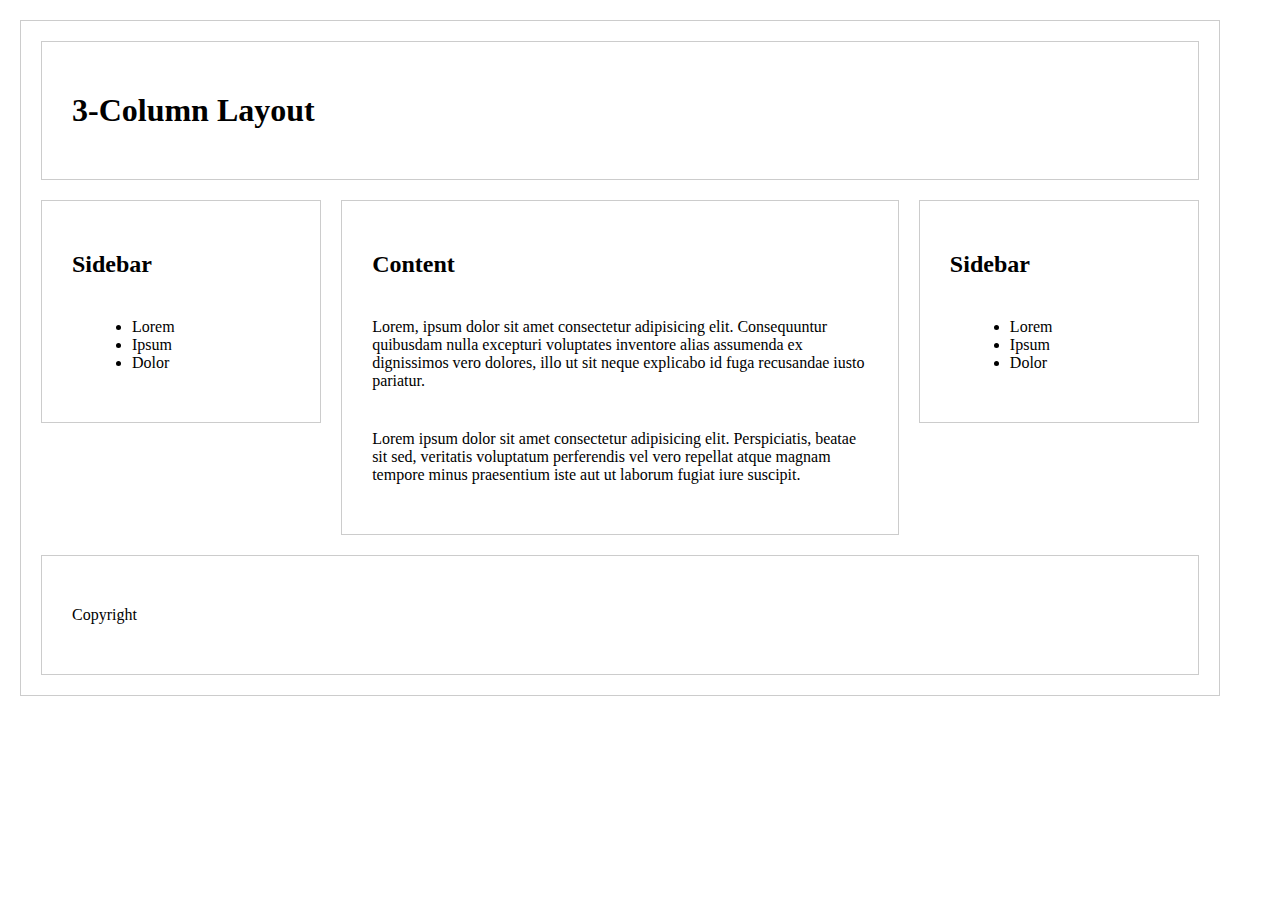
<file: layout/index.html>
<!DOCTYPE html>
<html>
<head>
    <meta charset="utf-8">
    <meta http-equiv="X-UA-Compatible" content="IE=edge">
    <title>CSS</title>
    <meta name="viewport" content="width=device-width, initial-scale=1">
    <link rel="stylesheet" type="text/css" media="screen" href="./style.css">
</head>
<body>
    <div id="container">
        <header>
            <h1>3-Column Layout</h1>
        </header>
        <main>
            <nav>
                <h2>Sidebar</h2>
                <ul>
                    <li>Lorem</li>
                    <li>Ipsum</li>
                    <li>Dolor</li>
                </ul>
            </nav>
            <article>
                <h2>Content</h2>
                <p>Lorem, ipsum dolor sit amet consectetur adipisicing elit. Consequuntur quibusdam nulla excepturi voluptates inventore alias assumenda ex dignissimos vero dolores, illo ut sit neque explicabo id fuga recusandae iusto pariatur.</p>
                <p>Lorem ipsum dolor sit amet consectetur adipisicing elit. Perspiciatis, beatae sit sed, veritatis voluptatum perferendis vel vero repellat atque magnam tempore minus praesentium iste aut ut laborum fugiat iure suscipit.</p>
            </article>
            <nav>
                <h2>Sidebar</h2>
                <ul>
                    <li>Lorem</li>
                    <li>Ipsum</li>
                    <li>Dolor</li>
                </ul>
            </nav>
        </main>
        <footer>
            Copyright
        </footer>
    </div>
</body>
</html>
</file>
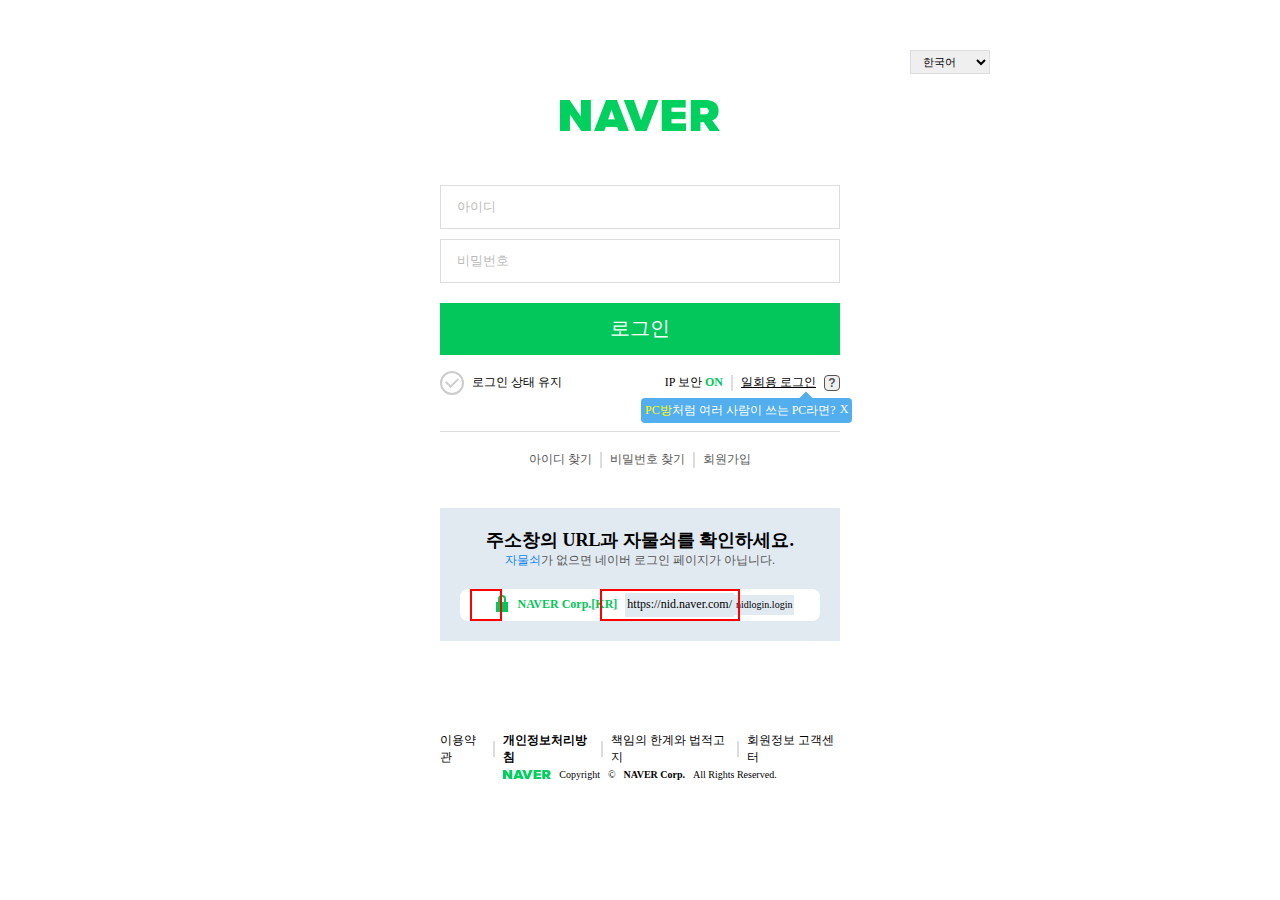
<file: naver/index.html>
<!DOCTYPE html>
<html>
<head>
    <meta charset="utf-8">
    <meta http-equiv="X-UA-Compatible" content="IE=edge">
    <title>Naver</title>
    <meta name="viewport" content="width=device-width, initial-scale=1">
    <link rel="stylesheet" href="./style.css">
</head>
<body>
    <div id="container">
        <header>
            <img src="./images/logo.png" alt="logo">
        </header>
        <article id="login-form">
            <input id="id" type="text" placeholder="아이디">
            <input id="password" type="text" placeholder="비밀번호">
            <button id="login">로그인</button>
        </article>
        <article id="login-option">
            <div id="keep-login">
                <button class="check-button">
                    <div class="check"></div>
                </button>
                <p>로그인 상태 유지</p>
            </div>
            <div id="login-etc">
                <p>
                    IP 보안
                    <span class="on">ON</span>
                </p>
                <div class="pillar"></div>
                <div class="disposable-login">
                    <p class="underline">일회용 로그인</p>
                    <div class="notice">
                        <div class="square"></div>
                        <p>
                            <span class="yellow">PC방</span>처럼 여러 사람이 쓰는 PC라면?
                        </p>
                        <p>X</p>
                    </div>
                </div>
                <button>?</button>
            </div>
        </article>
        <div class="line"></div>
        <article id="login-menu">
            <p>아이디 찾기</p>
            <div class="pillar"></div>
            <p>비밀번호 찾기</p>
            <div class="pillar"></div>
            <p>회원가입</p>
        </article>
        <article id="login-notice">
            <h2>주소창의 URL과 자물쇠를 확인하세요.</h2>
            <p>
                <span class="blue">자물쇠</span>가 없으면 네이버 로그인 페이지가 아닙니다.
            </p>
            <div class="url-input">
                <div class="rock">
                    <div class="rock-circle"></div>
                    <div class="rock-square"></div>
                </div>
                <span class="on">NAVER Corp.[KR]</span>
                <p class="first background">https://nid.naver.com/</p>
                <p class="second background">nidlogin.login</p>
                <div class="red-square"></div>
                <div class="red-square"></div>
            </div>
        </article>
        <footer>
            <article id="guide">
                <p>이용약관</p>
                <div class="pillar"></div>
                <p class="bold">개인정보처리방침</p>
                <div class="pillar"></div>
                <p>책임의 한계와 법적고지</p>
                <div class="pillar"></div>
                <p>회원정보 고객센터</p>
            </article>
            <article id="copy">
                <img src="./images/logo.png" alt="logo">
                <p>Copyright</p>
                <p>&copy;</p>
                <p class="bold">NAVER Corp.</p>
                <p>All Rights Reserved.</p>
            </article>
        </footer>
        <select id="language">
            <option value="">한국어</option>
        </select>
    </div>
</body>
</html>
</file>
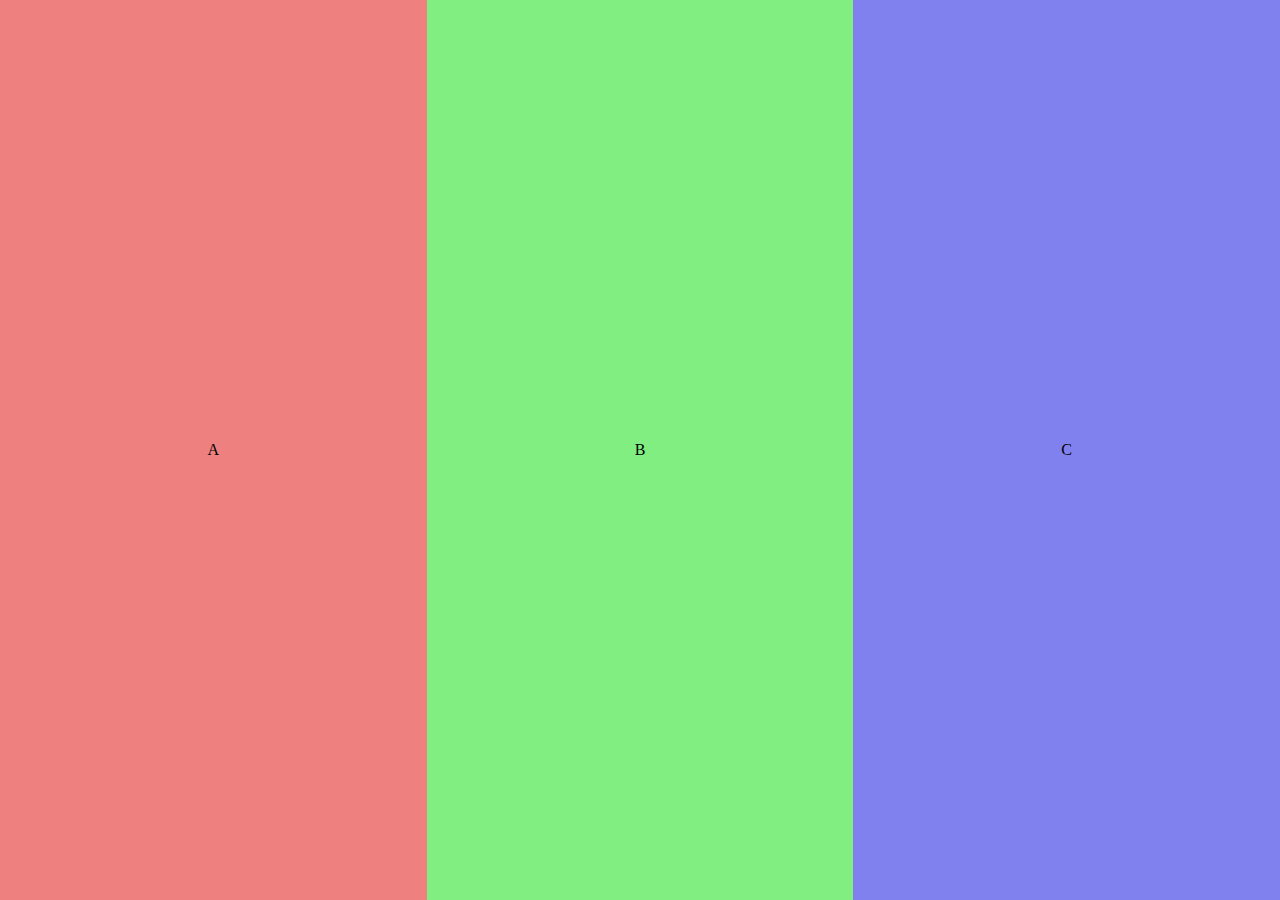
<file: responsive/column_drop/index.html>
<!DOCTYPE html>
<html>
<head>
    <meta charset="utf-8">
    <meta http-equiv="X-UA-Compatible" content="IE=edge">
    <title>Column Drop</title>
    <meta name="viewport" content="width=device-width, initial-scale=1">
    <link rel="stylesheet" href="./style.css">
</head>
<body>
    <div id="container">
        <div class="a">A</div>
        <div class="b">B</div>
        <div class="c">C</div>
    </div>
</body>
</html>
</file>
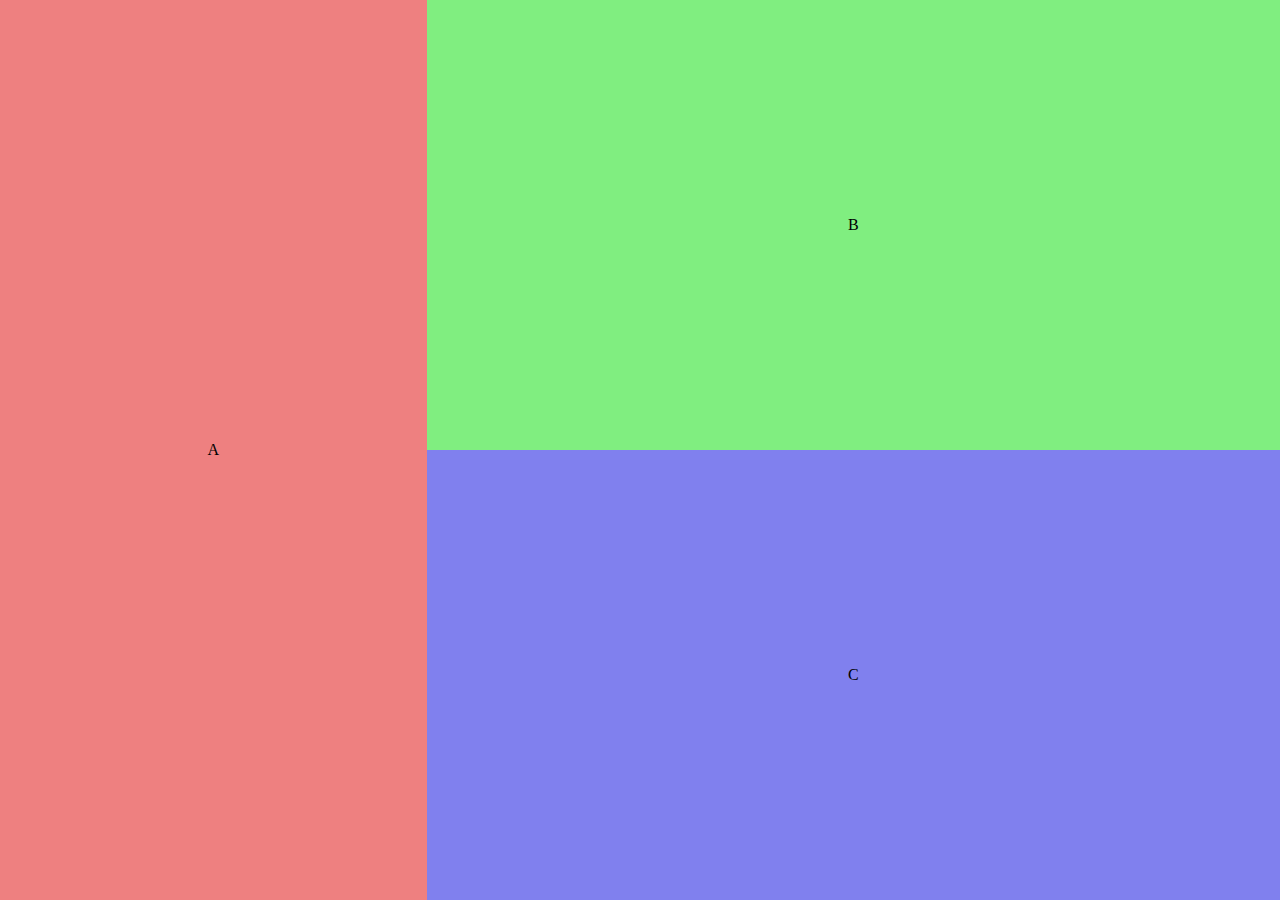
<file: responsive/layout_shifter/index.html>
<!DOCTYPE html>
<html>
<head>
    <meta charset="utf-8">
    <meta http-equiv="X-UA-Compatible" content="IE=edge">
    <title>Layout Shifter</title>
    <meta name="viewport" content="width=device-width, initial-scale=1">
    <link rel="stylesheet" href="./style.css">
</head>
<body>
    <div id="container">
        <div class="a">A</div>
        <div class="b">B</div>
        <div class="c">C</div>
    </div>
</body>
</html>
</file>
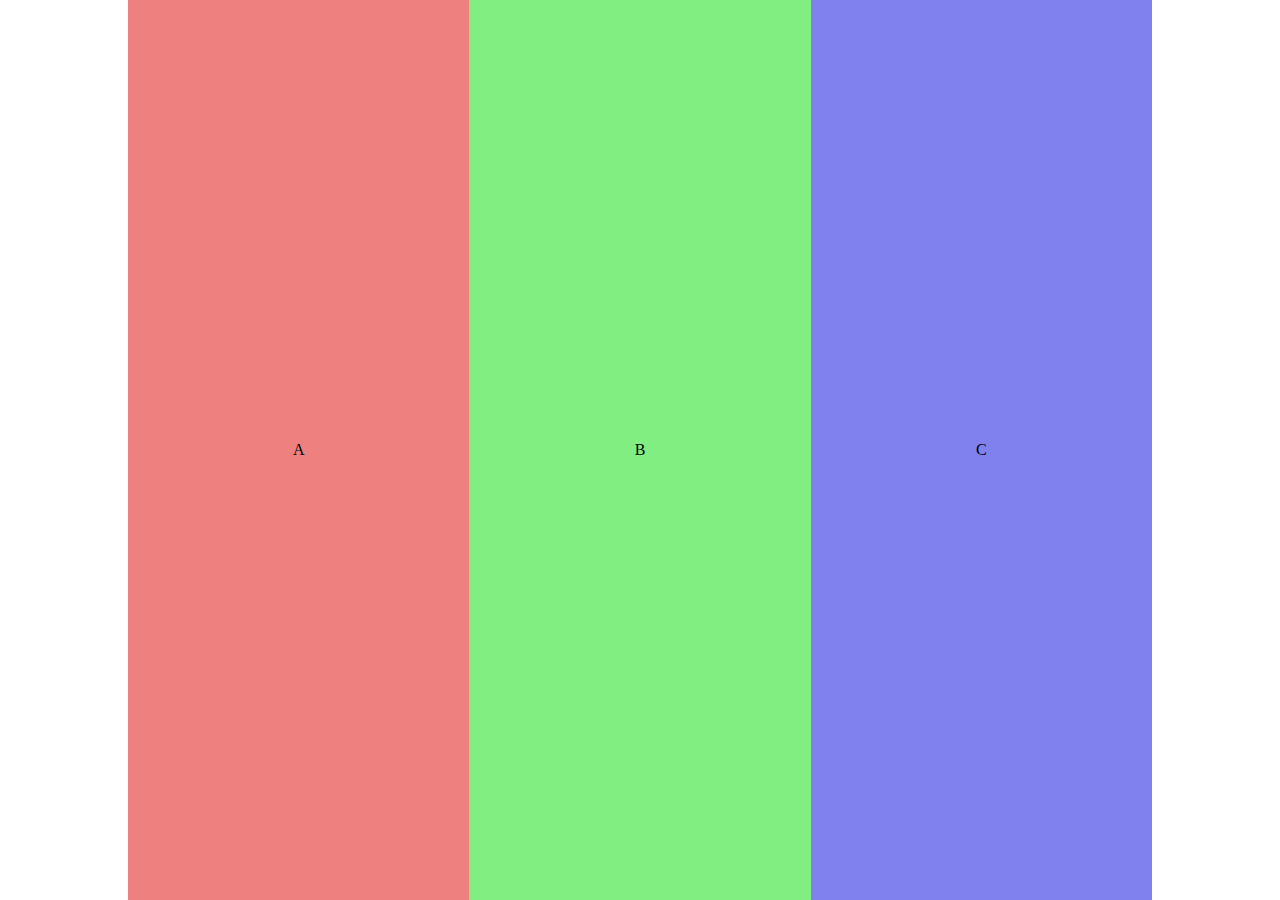
<file: responsive/mostly_fluid/index.html>
<!DOCTYPE html>
<html>
<head>
    <meta charset="utf-8">
    <meta http-equiv="X-UA-Compatible" content="IE=edge">
    <title>Mostly Fluid</title>
    <meta name="viewport" content="width=device-width, initial-scale=1">
    <link rel="stylesheet" href="./style.css">
</head>
<body>
    <div id="container">
        <div class="a">A</div>
        <div class="b">B</div>
        <div class="c">C</div>
    </div>
</body>
</html>
</file>
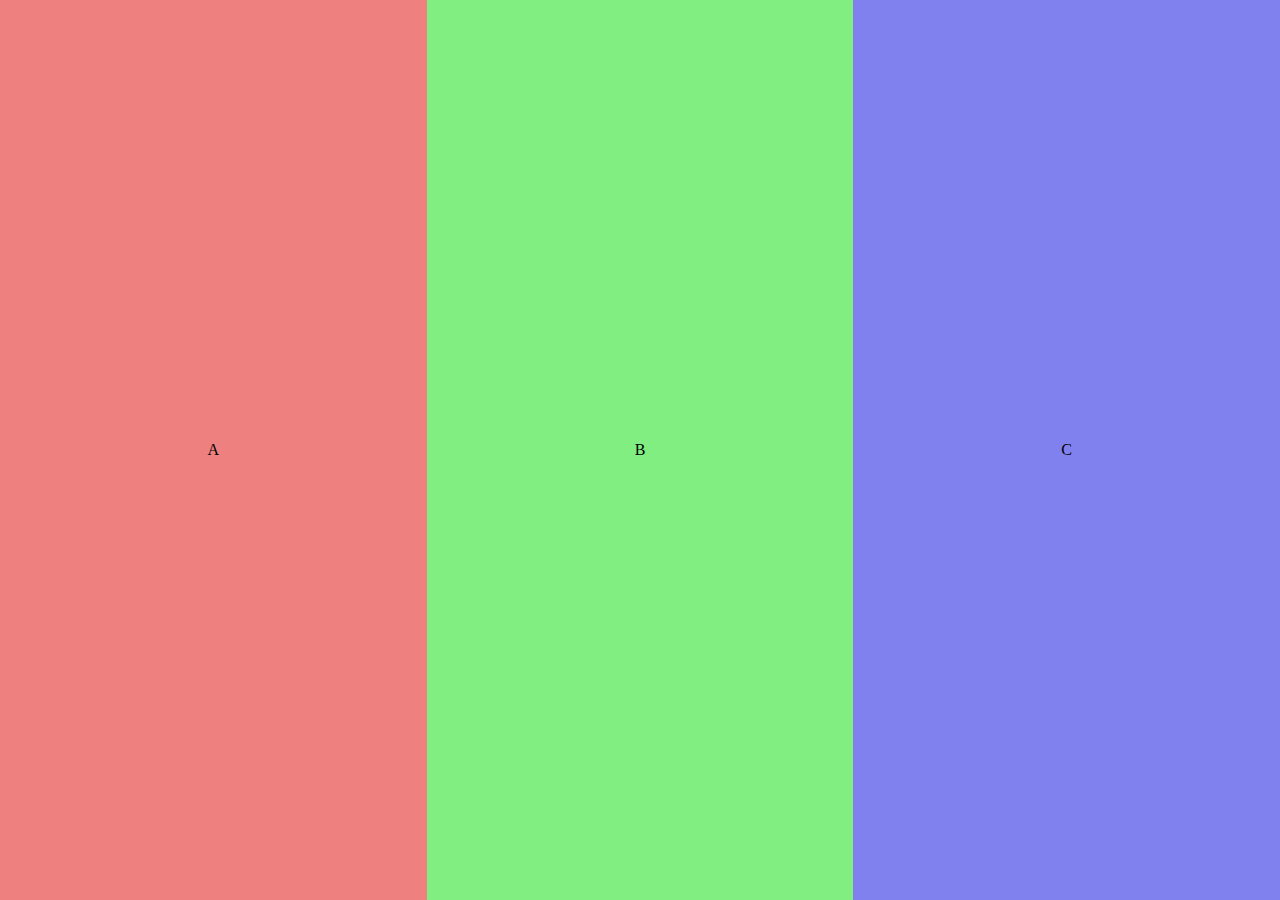
<file: responsive/off_canvas/index.html>
<!DOCTYPE html>
<html>
<head>
    <meta charset="utf-8">
    <meta http-equiv="X-UA-Compatible" content="IE=edge">
    <title>Off Canvas</title>
    <meta name="viewport" content="width=device-width, initial-scale=1">
    <link rel="stylesheet" href="./style.css">
</head>
<body>
    <div id="container">
        <div class="a">A</div>
        <div class="b">B</div>
        <div class="c">C</div>
    </div>
</body>
</html>
</file>
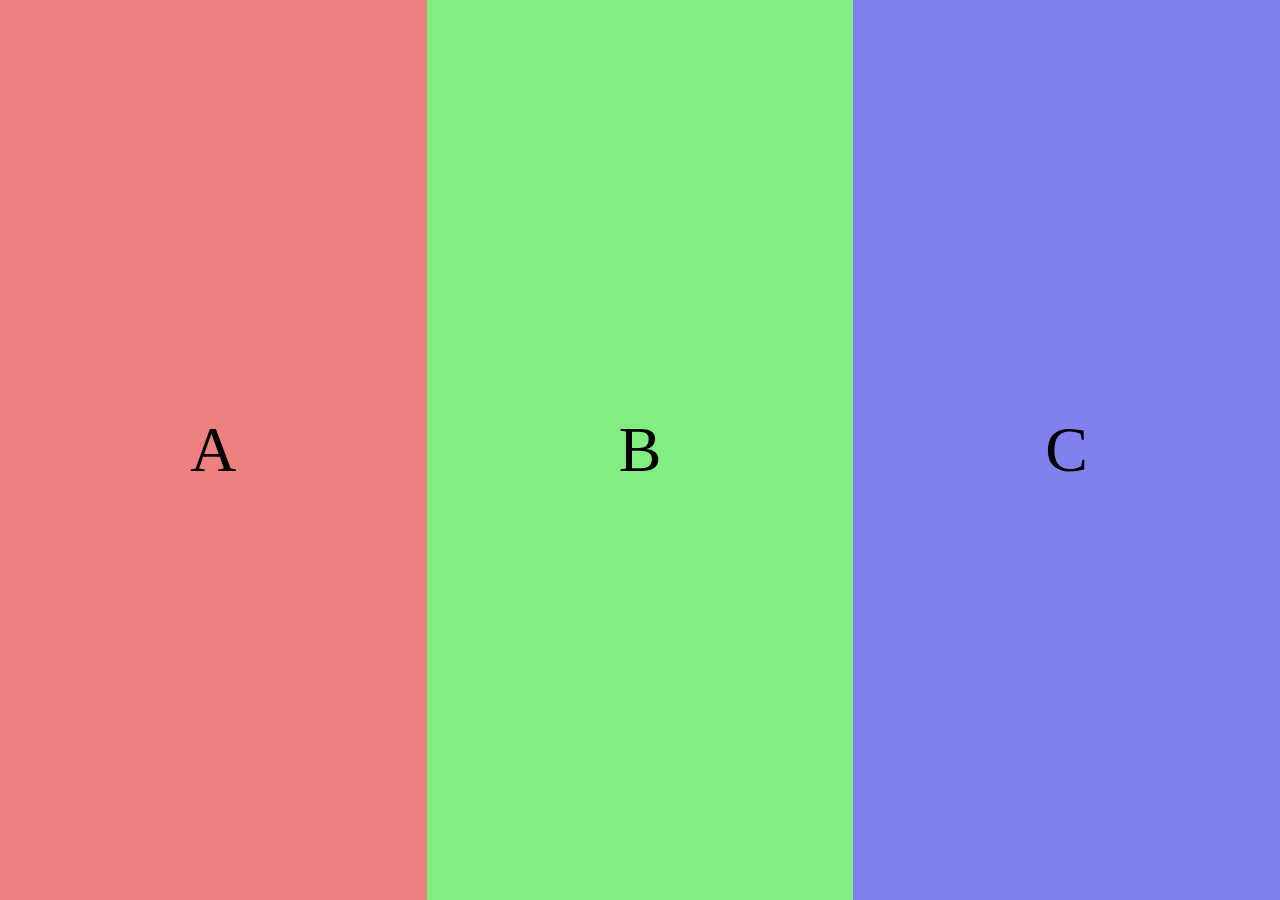
<file: responsive/tiny_tweaks/index.html>
<!DOCTYPE html>
<html>
<head>
    <meta charset="utf-8">
    <meta http-equiv="X-UA-Compatible" content="IE=edge">
    <title>Tiny Tweaks</title>
    <meta name="viewport" content="width=device-width, initial-scale=1">
    <link rel="stylesheet" href="./style.css">
</head>
<body>
    <div id="container">
        <div class="a">A</div>
        <div class="b">B</div>
        <div class="c">C</div>
    </div>
</body>
</html>
</file>
<file: layout/style.css>
* {
    margin: 0;
    padding: 0;
    box-sizing: border-box;
}

body {
    padding: 20px;
}

#container {
    width: 1200px;
    display: flex;
    flex-direction: column;
}

main {
    margin: 20px 0;
    display: flex;
}

nav {
    width: 25%;
    height: fit-content;
}

article {
    width: 50%;
    margin: 0 20px;
}

ul {
    margin-top: 40px;
    margin-left: 60px;
}

#container, header, footer, nav, article {
    border: 1px solid #cccccc;
}

header, footer {
    width: 100%;
}

#container {
    padding: 20px;
}

header, footer, nav, article {
    padding: 50px 30px;
}

article > p {
    margin-top: 40px;
}
</file>
<file: naver/style.css>
* {
    margin: 0;
    padding: 0;
    box-sizing: border-box;
}

input::placeholder {
    color: #bbbbbb;
}

button {
    cursor: pointer;
}

header {
    width: 160px;
}

header > img {
    width: 100%;
}

#container {
    width: 400px;
    margin: 0 auto;
    margin-top: 100px;
    font-size: 12px;
}

#container {
    display: flex;
    flex-direction: column;
    align-items: center;
    position: relative;
}

#login-form {
    width: 100%;
    margin-top: 40px;
}

#id, #password {
    width: 100%;
    height: 44px;
    margin-top: 10px;
    padding: 16px;
    border: 1px solid #dddddd;
}

#login {
    width: 100%;
    height: 52px;
    margin-top: 20px;
    border: none;
    font-size: 20px;
    font-weight: lighter;
    background-color: #03c75a;
    color: #ffffff;
}

.check-button {
    width: 24px;
    height: 24px;
    margin-right: 8px;
    border: 2px solid #cccccc;
    border-radius: 100%;
    background-color: transparent;
    position: relative;
}

.check {
    width: 12px;
    height: 8px;
    border: 2px solid #cccccc;
    border-top: none;
    border-right: none;
    transform: rotate(-45deg);
    position: absolute;
    top: 4px;
    left: 4px;
}

#login-option, #keep-login, #login-etc {
    height: 16px;
    display: flex;
    align-items: center;
}

#login-option {
    width: 100%;
    margin: 20px 0;
    justify-content: space-between;
}

.on {
    font-weight: bold;
    color: #03c75a;
}

.pillar {
    width: 2px;
    height: 100%;
    margin: 0 8px;
    border: 1px solid #dddddd;
}

#login-etc > button {
    width: 16px;
    height: 16px;
    margin-left: 8px;
    font-size: 12px;
    font-weight: bold;
    border: 1px solid #555555;
    border-radius: 4px;
    color: #555555;
}

.line {
    width: 100%;
    margin: 20px 0;
    border: 1px solid #dddddd;
    border-top: none;
}

#login-menu {
    height: 16px;
    display: flex;
    align-items: center;
    color: #555555;
}

footer {
    width: 100%;
    margin-top: 100px;
    display: flex;
    flex-direction: column;
}

#guide, #copy {
    height: 16px;
    display: flex;
    justify-content: center;
    align-items: center;
}

#copy {
    margin-top: 10px;
    gap: 8px;
    font-size: 10px;
}

#copy > img {
    width: 48px;
}

.bold {
    font-weight: bold;
}

#language {
    width: 80px;
    height: 24px;
    padding-left: 8px;
    border: 1px solid #dddddd;
    font-size: 11px;
    position: absolute;
    top: -50px;
    right: -150px;
}

.underline {
    text-decoration: underline;
}

#login-notice {
    width: 100%;
    margin-top: 40px;
    padding: 20px;
    display: flex;
    flex-direction: column;
    align-items: center;
    background-color: #e2eaf1;
}

#login-notice > p {
    color: #555555;
}

.blue {
    color: #1186f3;
}

.url-input {
    width: 100%;
    height: 32px;
    margin-top: 20px;
    display: flex;
    justify-content: center;
    align-items: center;
    border: none;
    border-radius: 8px;
    position: relative;
    background-color: #ffffff;
}

.rock {
    width: 32px;
    height: 32px;
    margin-top: 4px;
    display: flex;
    justify-content: center;
    align-items: center;
    position: relative;
}

.rock-circle {
    width: 8px;
    height: 16px;
    border: 2px solid #03c75a;
    border-radius: 20px;
    position: absolute;
    top: 4px;
}

.rock-square {
    width: 12px;
    height: 10px;
    border: none;
    position: absolute;
    background-color: #03c75a;
}

.url-input > .first {
    height: 24px;
    margin-left: 8px;
    display: flex;
    align-items: center;
}

.url-input > .second {
    height: 20px;
    display: flex;
    align-items: center;
    font-size: 10px;
}

.background {
    padding: 2px;
    background-color: #e2eaf1;
}

.red-square {
    border: 2px solid #ff0000;
    position: absolute;
}

.red-square:nth-of-type(2) {
    width: 32px;
    height: 32px;
    left: 10px;
}

.red-square:nth-of-type(3) {
    width: 140px;
    height: 32px;
    left: 140px;
}

.disposable-login {
    position: relative;
}

.disposable-login > .notice {
    padding: 4px;
    border: none;
    border-radius: 4px;
    display: flex;
    gap: 4px;
    position: absolute;
    top: 24px;
    left: -100px;
    white-space: nowrap;
    color: #ffffff;
    background-color: #52aeec;
    z-index: 2;
}

.disposable-login > .notice > .square {
    width: 12px;
    height: 12px;
    border: none;
    position: absolute;
    top: -4px;
    right: 40px;
    transform: rotate(45deg);
    background-color: #52aeec;
    z-index: -1;
}

.yellow {
    color: #fffb00;
}
</file>
<file: responsive/column_drop/style.css>
* {
    margin: 0;
    padding: 0;
    box-sizing: border-box;
}

#container {
    width: 100%;
    height: 100vh;
    margin: 0 auto;
    display: flex;
}

#container > * {
    display: flex;
    justify-content: center;
    align-items: center;
}

.a, .b, .c {
    width: 100%;
}

.a {
    background-color: #ee8080;
}

.b {
    background-color: #80ee80;
}

.c {
    background-color: #8080ee;
}

@media screen and (max-width: 1024px) {
    #container {
        flex-wrap: wrap;
    }

    .a, .b {
        width: 50%;
    }

    .c {
        width: 100%;
    }
}

@media screen and (max-width: 700px) {
    #container {
        flex-wrap: wrap;
    }

    .a, .b, .c {
        width: 100%;
    }
}
</file>
<file: responsive/layout_shifter/style.css>
* {
    margin: 0;
    padding: 0;
    box-sizing: border-box;
}

#container {
    width: 100%;
    height: 100vh;
    margin: 0 auto;
    display: grid;
    grid-template-columns: 1fr 2fr;
    grid-template-rows: 1fr 1fr;
}

#container > * {
    display: flex;
    justify-content: center;
    align-items: center;
}

.a {
    grid-row: 1 / span 2;
    background-color: #ee8080;
}

.b {
    background-color: #80ee80;
}

.c {
    background-color: #8080ee;
}

@media screen and (max-width: 1024px) {
    .a {
        grid-row: auto;
    }

    .c {
        grid-column: 1 / span 2;
    }
}

@media screen and (max-width: 700px) {
    #container {
        grid-template-rows: repeat(3, 1fr);
    }

    .a, .b, .c {
        grid-column: 1 / span 2;
    }
}
</file>
<file: responsive/mostly_fluid/style.css>
* {
    margin: 0;
    padding: 0;
    box-sizing: border-box;
}

#container {
    width: 1024px;
    height: 100vh;
    margin: 0 auto;
    display: flex;
    flex-wrap: wrap;
}

#container > * {
    display: flex;
    justify-content: center;
    align-items: center;
}

.a, .b, .c {
    width: calc(100% / 3);
}

.a {
    background-color: #ee8080;
}

.b {
    background-color: #80ee80;
}

.c {
    background-color: #8080ee;
}

@media screen and (max-width: 1024px) {
    #container {
        width: 100%;
    }

    .a, .b {
        width: 50%;
    }

    .c {
        width: 100%;
    }
}

@media screen and (max-width: 700px) {
    #container, .a, .b, .c {
        width: 100%;
    }
}
</file>
<file: responsive/off_canvas/style.css>
* {
    margin: 0;
    padding: 0;
    box-sizing: border-box;
}

#container {
    width: 100%;
    height: 100vh;
    margin: 0 auto;
    display: flex;
}

#container > * {
    justify-content: center;
    align-items: center;
}

.a, .b, .c {
    width: 100%;
    display: flex;
}

.a {
    background-color: #ee8080;
}

.b {
    background-color: #80ee80;
}

.c {
    background-color: #8080ee;
}

@media screen and (max-width: 1024px) {
    .c {
        display: none;
    }
}

@media screen and (max-width: 700px) {
    .a, .c {
        display: none;
    }
}
</file>
<file: responsive/tiny_tweaks/style.css>
* {
    margin: 0;
    padding: 0;
    box-sizing: border-box;
}

#container {
    width: 100%;
    height: 100vh;
    margin: 0 auto;
    display: flex;
}

#container > * {
    display: flex;
    justify-content: center;
    align-items: center;
    font-size: 5vw;
}

.a, .b, .c {
    width: 100%;
}

.a {
    background-color: #ee8080;
}

.b {
    background-color: #80ee80;
}

.c {
    background-color: #8080ee;
}
</file>
